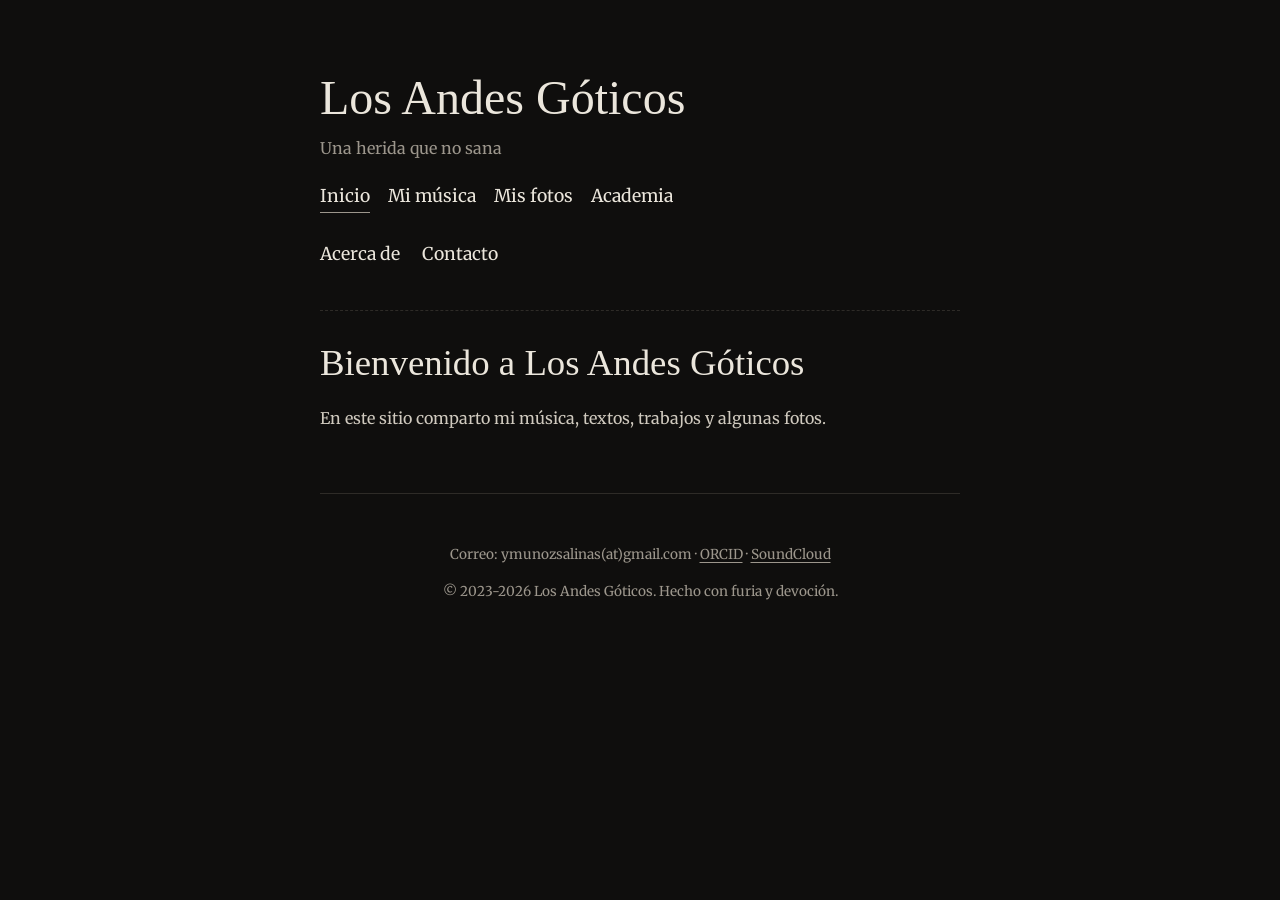
<file: index.html>
<!DOCTYPE html>
<html lang="es">
<head>
    <meta charset="utf-8">
    <meta name="viewport" content="width=device-width, initial-scale=1.0">
    <title>Los Andes Góticos</title>
    <meta name="description" content="Los Andes Góticos: música, fotografía análoga y trabajo académico de Yerko Muñoz-Salinas.">
    <meta property="og:type" content="website">
    <meta property="og:site_name" content="Los Andes Góticos">
    <meta property="og:title" content="Los Andes Góticos">
    <meta property="og:description" content="Los Andes Góticos: música, fotografía análoga y trabajo académico de Yerko Muñoz-Salinas.">
    <meta property="og:url" content="https://losandesgoticos.github.io/">
    <meta property="og:image" content="https://losandesgoticos.github.io/img/og.jpg">
    <meta property="og:locale" content="es_CL">
    <meta name="twitter:card" content="summary_large_image">
    <link rel="icon" href="favicon.svg" type="image/svg+xml">
    <link rel="preconnect" href="https://fonts.googleapis.com">
    <link rel="preconnect" href="https://fonts.gstatic.com" crossorigin>
    <link href="https://fonts.googleapis.com/css2?family=IM+Fell+English:ital@0;1&family=Merriweather:ital,wght@0,300;0,400;0,700;1,400&display=swap" rel="stylesheet">
    <link rel="stylesheet" href="style.css">
</head>
<body>
    <div class="container">
        <header>
            <h1><a href="index.html">Los Andes Góticos</a></h1>
            <p>Una herida que no sana</p>
        </header>

        <nav aria-label="Principal">
            <ul>
                <li><a href="index.html" aria-current="page">Inicio</a></li>
                <li><a href="musica.html">Mi música</a></li>
                <li><a href="fotos.html">Mis fotos</a></li>
                <li><a href="academia.html">Academia</a></li>
            </ul>
        </nav>

        <div class="sidebar">
            <a href="about.html">Acerca de</a>
            <a href="#contacto">Contacto</a>
        </div>

        <main>
            <h2>Bienvenido a Los Andes Góticos</h2>
            <p>En este sitio comparto mi música, textos, trabajos y algunas fotos.</p>
        </main>

        <footer id="contacto">
            <p>Correo: ymunozsalinas(at)gmail.com · <a href="https://orcid.org/0000-0001-5019-1325">ORCID</a> · <a href="https://soundcloud.com/defenestraciones">SoundCloud</a></p>
            <p>&copy; 2023-2026 Los Andes Góticos. Hecho con furia y devoción.</p>
        </footer>
    </div>
</body>
</html>
</file>
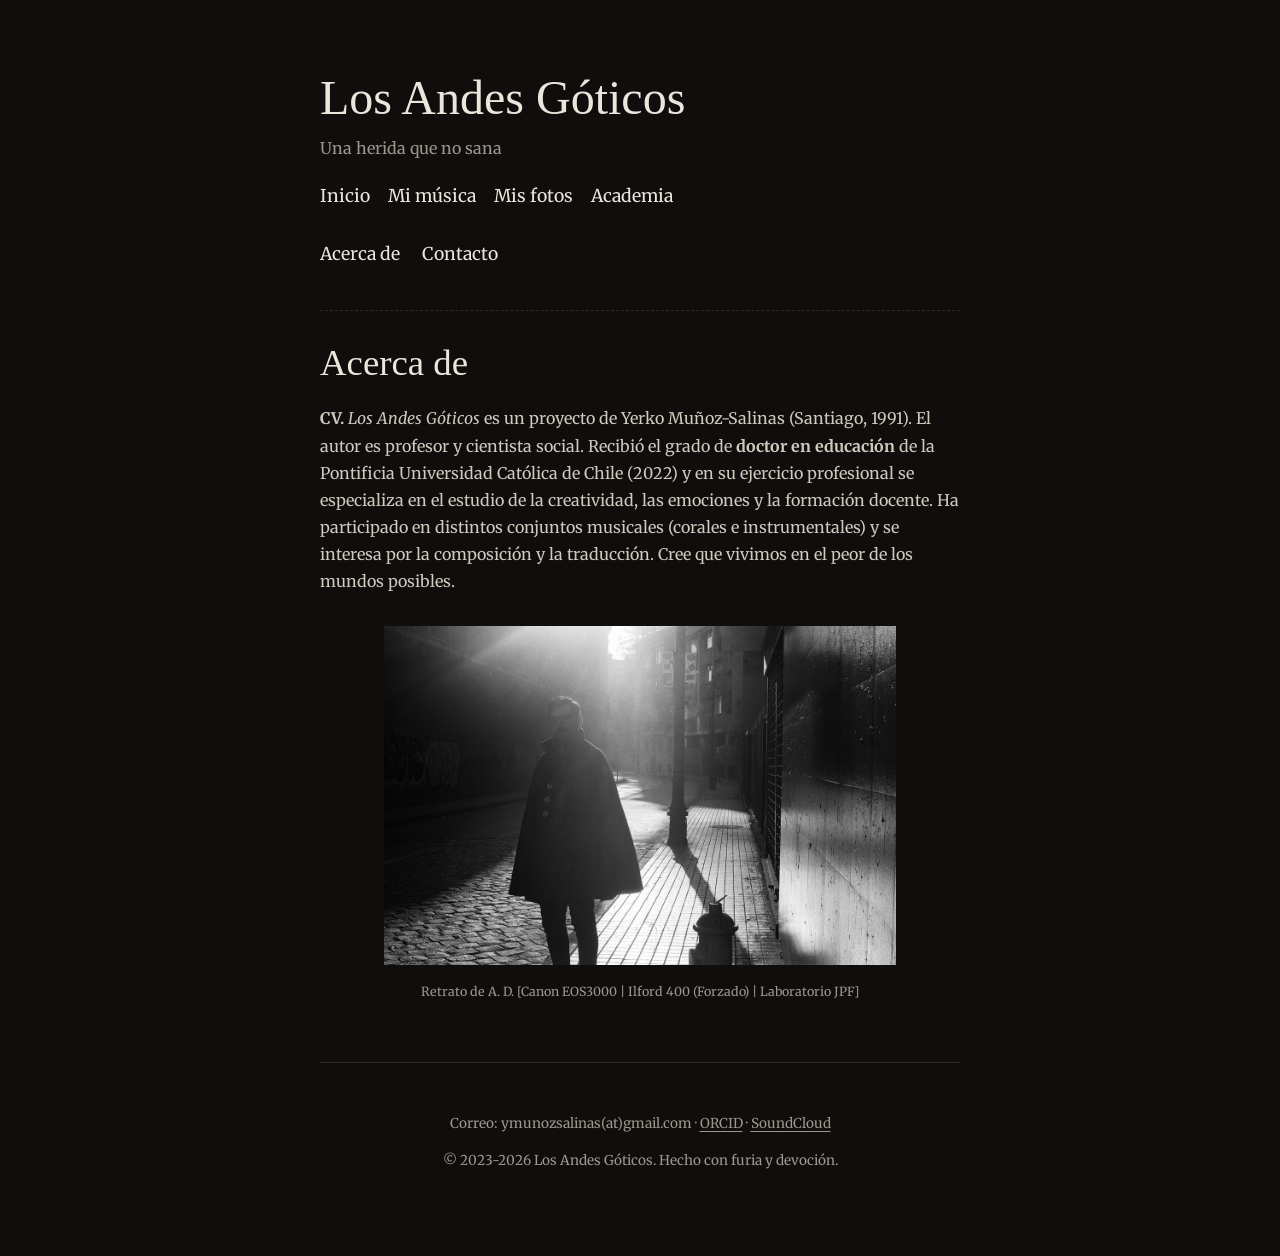
<file: about.html>
<!DOCTYPE html>
<html lang="es">
<head>
    <meta charset="utf-8">
    <meta name="viewport" content="width=device-width, initial-scale=1.0">
    <title>Acerca de - Los Andes Góticos</title>
    <meta name="description" content="Yerko Muñoz-Salinas: profesor, cientista social y doctor en educación.">
    <meta property="og:type" content="website">
    <meta property="og:site_name" content="Los Andes Góticos">
    <meta property="og:title" content="Acerca de - Los Andes Góticos">
    <meta property="og:description" content="Yerko Muñoz-Salinas: profesor, cientista social y doctor en educación.">
    <meta property="og:url" content="https://losandesgoticos.github.io/about.html">
    <meta property="og:image" content="https://losandesgoticos.github.io/img/og.jpg">
    <meta property="og:locale" content="es_CL">
    <meta name="twitter:card" content="summary_large_image">
    <link rel="icon" href="favicon.svg" type="image/svg+xml">
    <link rel="preconnect" href="https://fonts.googleapis.com">
    <link rel="preconnect" href="https://fonts.gstatic.com" crossorigin>
    <link href="https://fonts.googleapis.com/css2?family=IM+Fell+English:ital@0;1&family=Merriweather:ital,wght@0,300;0,400;0,700;1,400&display=swap" rel="stylesheet">
    <link rel="stylesheet" href="style.css">
</head>
<body>
    <div class="container">
        <header>
            <h1><a href="index.html">Los Andes Góticos</a></h1>
            <p>Una herida que no sana</p>
        </header>

        <nav aria-label="Principal">
            <ul>
                <li><a href="index.html">Inicio</a></li>
                <li><a href="musica.html">Mi música</a></li>
                <li><a href="fotos.html">Mis fotos</a></li>
                <li><a href="academia.html">Academia</a></li>
            </ul>
        </nav>

        <div class="sidebar">
            <a href="about.html" aria-current="page">Acerca de</a>
            <a href="#contacto">Contacto</a>
        </div>

        <main>
            <h2>Acerca de</h2>
            <p>
                <b>CV.</b>
                <i>Los Andes Góticos</i> es un proyecto de Yerko Muñoz-Salinas (Santiago, 1991).
                El autor es profesor y cientista social. Recibió el grado de <b>doctor en educación</b> de la Pontificia Universidad Católica de Chile (2022) y en su ejercicio profesional se especializa en el estudio de la creatividad, las emociones y la formación docente. Ha participado en distintos conjuntos musicales (corales e instrumentales) y se interesa por la composición y la traducción.
                Cree que vivimos en el peor de los mundos posibles.
            </p>

            <figure class="retrato">
                <img src="img/retrato.jpg" width="1200" height="795" alt="Retrato del autor de espaldas a la luz, con capa, en una vereda de adoquines">
                <figcaption class="leyenda">Retrato de A. D. [Canon EOS3000 | Ilford 400 (Forzado) | Laboratorio JPF]</figcaption>
            </figure>
        </main>

        <footer id="contacto">
            <p>Correo: ymunozsalinas(at)gmail.com · <a href="https://orcid.org/0000-0001-5019-1325">ORCID</a> · <a href="https://soundcloud.com/defenestraciones">SoundCloud</a></p>
            <p>&copy; 2023-2026 Los Andes Góticos. Hecho con furia y devoción.</p>
        </footer>
    </div>
</body>
</html>
</file>
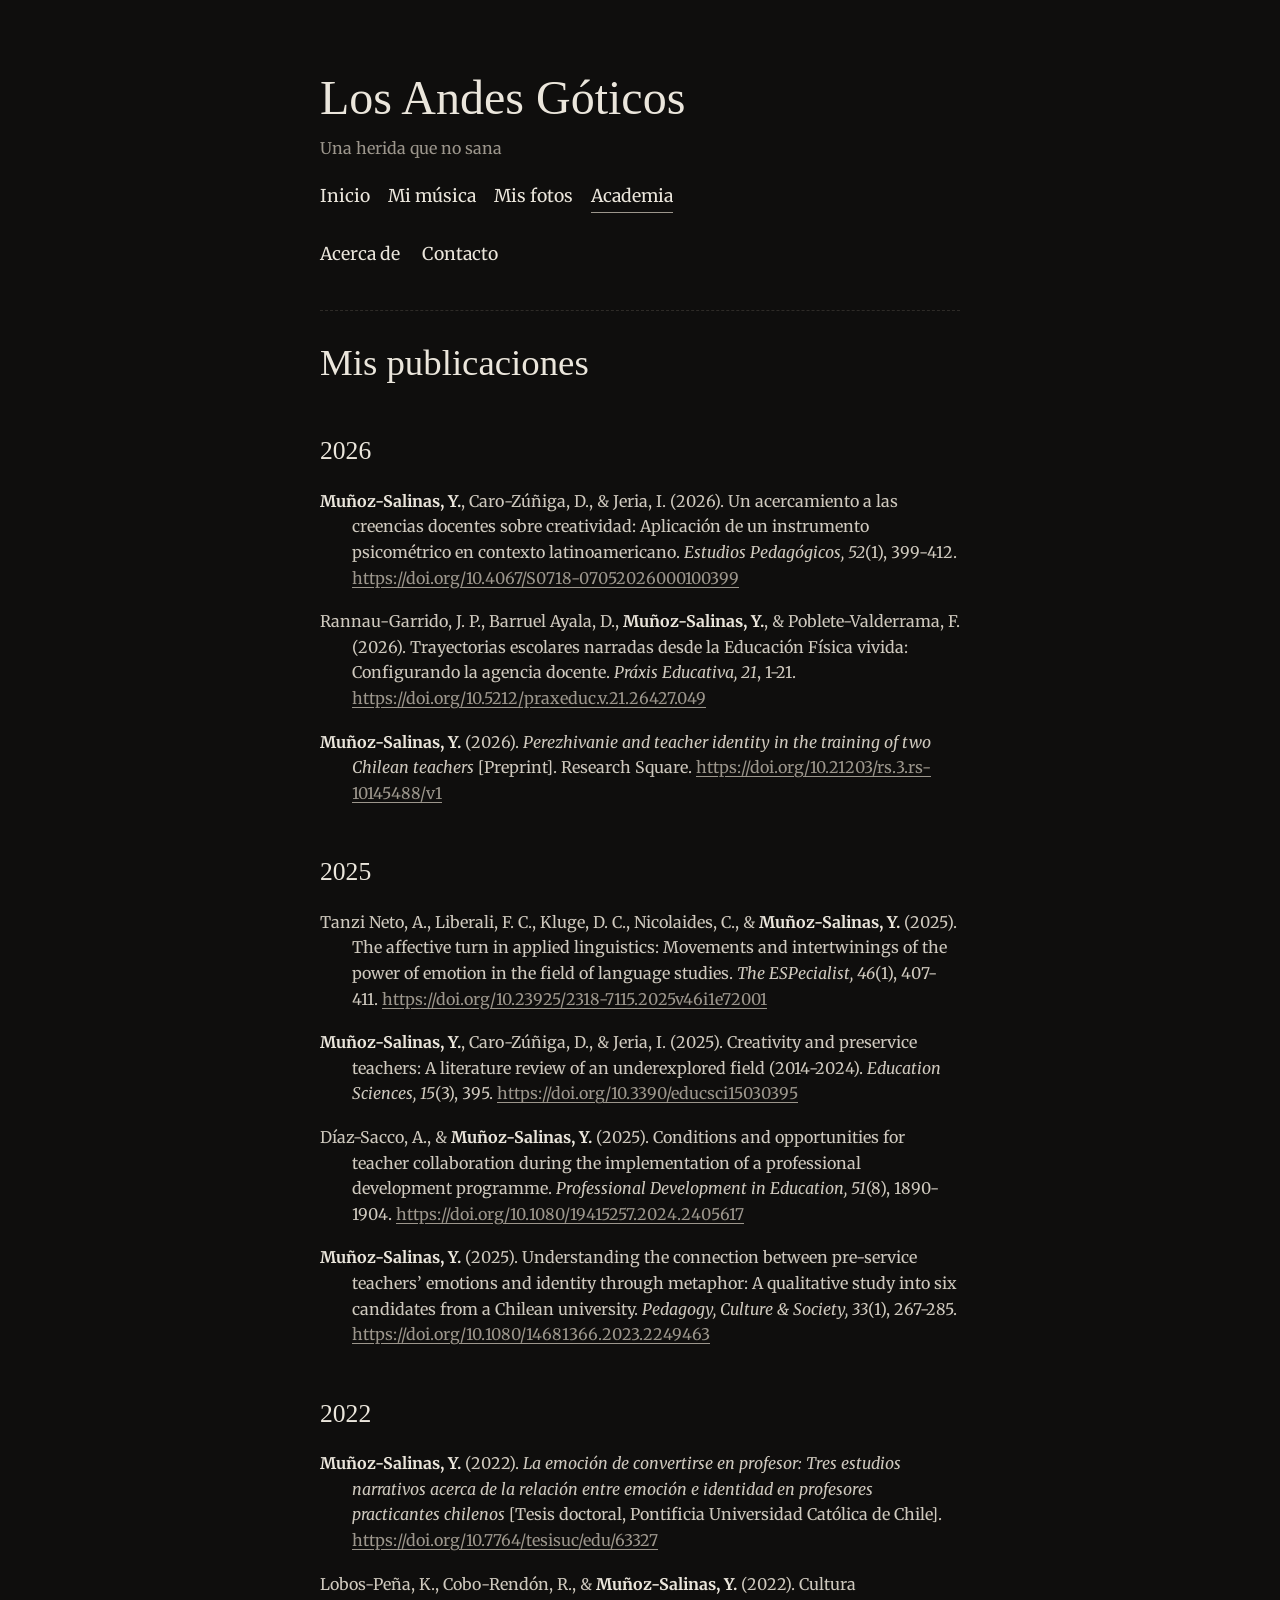
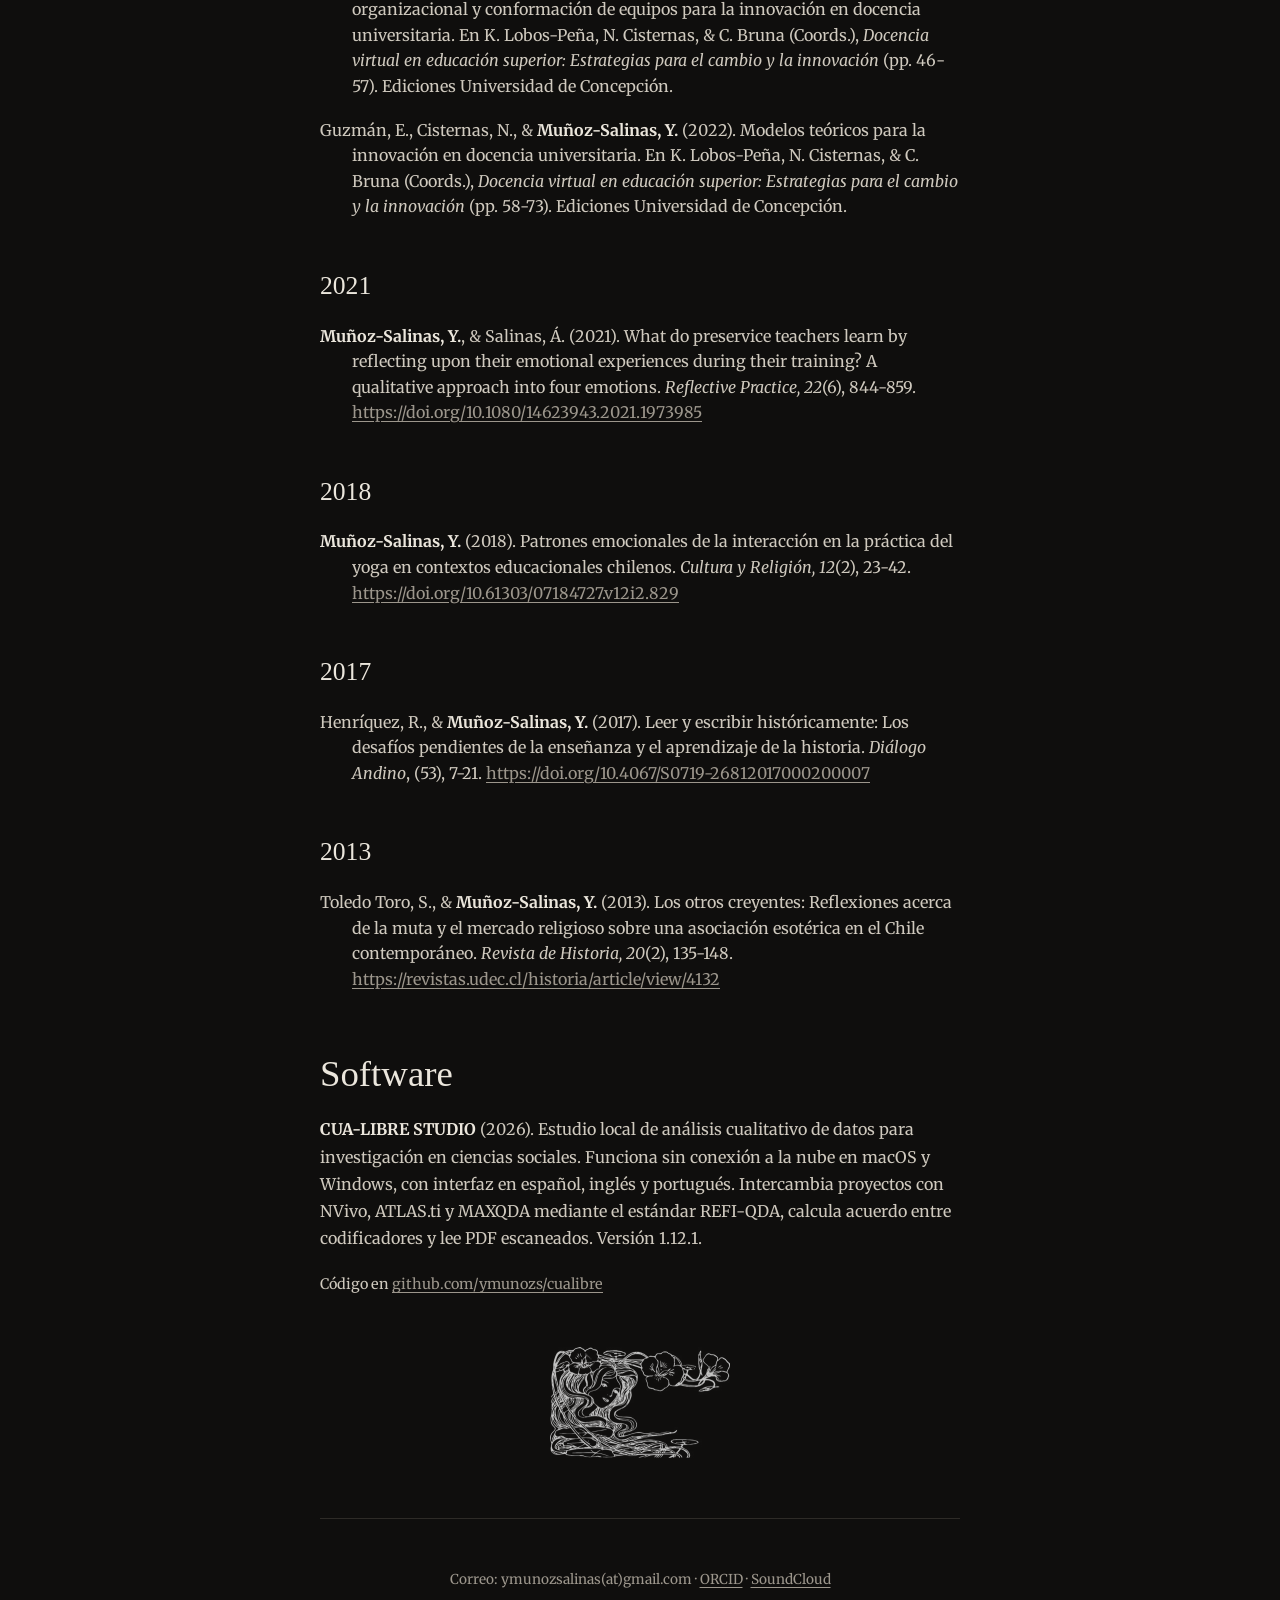
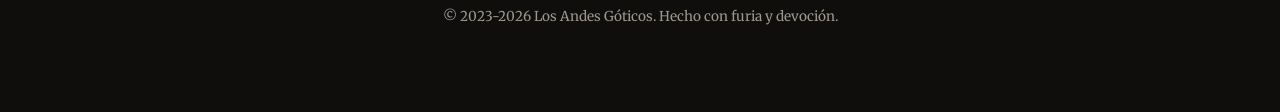
<file: academia.html>
<!DOCTYPE html>
<html lang="es">
<head>
    <meta charset="utf-8">
    <meta name="viewport" content="width=device-width, initial-scale=1.0">
    <title>Academia - Los Andes Góticos</title>
    <meta name="description" content="Publicaciones y software de Yerko Muñoz-Salinas: creatividad, emociones y formación docente.">
    <meta property="og:type" content="website">
    <meta property="og:site_name" content="Los Andes Góticos">
    <meta property="og:title" content="Academia - Los Andes Góticos">
    <meta property="og:description" content="Publicaciones y software de Yerko Muñoz-Salinas: creatividad, emociones y formación docente.">
    <meta property="og:url" content="https://losandesgoticos.github.io/academia.html">
    <meta property="og:image" content="https://losandesgoticos.github.io/img/og.jpg">
    <meta property="og:locale" content="es_CL">
    <meta name="twitter:card" content="summary_large_image">
    <link rel="icon" href="favicon.svg" type="image/svg+xml">
    <link rel="preconnect" href="https://fonts.googleapis.com">
    <link rel="preconnect" href="https://fonts.gstatic.com" crossorigin>
    <link href="https://fonts.googleapis.com/css2?family=IM+Fell+English:ital@0;1&family=Merriweather:ital,wght@0,300;0,400;0,700;1,400&display=swap" rel="stylesheet">
    <link rel="stylesheet" href="style.css">
</head>
<body>
    <div class="container">
        <header>
            <h1><a href="index.html">Los Andes Góticos</a></h1>
            <p>Una herida que no sana</p>
        </header>

        <nav aria-label="Principal">
            <ul>
                <li><a href="index.html">Inicio</a></li>
                <li><a href="musica.html">Mi música</a></li>
                <li><a href="fotos.html">Mis fotos</a></li>
                <li><a href="academia.html" aria-current="page">Academia</a></li>
            </ul>
        </nav>

        <div class="sidebar">
            <a href="about.html">Acerca de</a>
            <a href="#contacto">Contacto</a>
        </div>

        <main>
            <h2>Mis publicaciones</h2>

            <h3>2026</h3>
            <ul class="publicaciones">
                <li><strong>Muñoz-Salinas, Y.</strong>, Caro-Zúñiga, D., &amp; Jeria, I. (2026). Un acercamiento a las creencias docentes sobre creatividad: Aplicación de un instrumento psicométrico en contexto latinoamericano. <em>Estudios Pedagógicos, 52</em>(1), 399-412. <a href="https://doi.org/10.4067/S0718-07052026000100399">https://doi.org/10.4067/S0718-07052026000100399</a></li>
                <li>Rannau-Garrido, J. P., Barruel Ayala, D., <strong>Muñoz-Salinas, Y.</strong>, &amp; Poblete-Valderrama, F. (2026). Trayectorias escolares narradas desde la Educación Física vivida: Configurando la agencia docente. <em>Práxis Educativa, 21</em>, 1-21. <a href="https://doi.org/10.5212/praxeduc.v.21.26427.049">https://doi.org/10.5212/praxeduc.v.21.26427.049</a></li>
                <li><strong>Muñoz-Salinas, Y.</strong> (2026). <em>Perezhivanie and teacher identity in the training of two Chilean teachers</em> [Preprint]. Research Square. <a href="https://doi.org/10.21203/rs.3.rs-10145488/v1">https://doi.org/10.21203/rs.3.rs-10145488/v1</a></li>
            </ul>

            <h3>2025</h3>
            <ul class="publicaciones">
                <li>Tanzi Neto, A., Liberali, F. C., Kluge, D. C., Nicolaides, C., &amp; <strong>Muñoz-Salinas, Y.</strong> (2025). The affective turn in applied linguistics: Movements and intertwinings of the power of emotion in the field of language studies. <em>The ESPecialist, 46</em>(1), 407-411. <a href="https://doi.org/10.23925/2318-7115.2025v46i1e72001">https://doi.org/10.23925/2318-7115.2025v46i1e72001</a></li>
                <li><strong>Muñoz-Salinas, Y.</strong>, Caro-Zúñiga, D., &amp; Jeria, I. (2025). Creativity and preservice teachers: A literature review of an underexplored field (2014-2024). <em>Education Sciences, 15</em>(3), 395. <a href="https://doi.org/10.3390/educsci15030395">https://doi.org/10.3390/educsci15030395</a></li>
                <li>Díaz-Sacco, A., &amp; <strong>Muñoz-Salinas, Y.</strong> (2025). Conditions and opportunities for teacher collaboration during the implementation of a professional development programme. <em>Professional Development in Education, 51</em>(8), 1890-1904. <a href="https://doi.org/10.1080/19415257.2024.2405617">https://doi.org/10.1080/19415257.2024.2405617</a></li>
                <li><strong>Muñoz-Salinas, Y.</strong> (2025). Understanding the connection between pre-service teachers’ emotions and identity through metaphor: A qualitative study into six candidates from a Chilean university. <em>Pedagogy, Culture &amp; Society, 33</em>(1), 267-285. <a href="https://doi.org/10.1080/14681366.2023.2249463">https://doi.org/10.1080/14681366.2023.2249463</a></li>
            </ul>

            <h3>2022</h3>
            <ul class="publicaciones">
                <li><strong>Muñoz-Salinas, Y.</strong> (2022). <em>La emoción de convertirse en profesor: Tres estudios narrativos acerca de la relación entre emoción e identidad en profesores practicantes chilenos</em> [Tesis doctoral, Pontificia Universidad Católica de Chile]. <a href="https://doi.org/10.7764/tesisuc/edu/63327">https://doi.org/10.7764/tesisuc/edu/63327</a></li>
                <li>Lobos-Peña, K., Cobo-Rendón, R., &amp; <strong>Muñoz-Salinas, Y.</strong> (2022). Cultura organizacional y conformación de equipos para la innovación en docencia universitaria. En K. Lobos-Peña, N. Cisternas, &amp; C. Bruna (Coords.), <em>Docencia virtual en educación superior: Estrategias para el cambio y la innovación</em> (pp. 46-57). Ediciones Universidad de Concepción.</li>
                <li>Guzmán, E., Cisternas, N., &amp; <strong>Muñoz-Salinas, Y.</strong> (2022). Modelos teóricos para la innovación en docencia universitaria. En K. Lobos-Peña, N. Cisternas, &amp; C. Bruna (Coords.), <em>Docencia virtual en educación superior: Estrategias para el cambio y la innovación</em> (pp. 58-73). Ediciones Universidad de Concepción.</li>
            </ul>

            <h3>2021</h3>
            <ul class="publicaciones">
                <li><strong>Muñoz-Salinas, Y.</strong>, &amp; Salinas, Á. (2021). What do preservice teachers learn by reflecting upon their emotional experiences during their training? A qualitative approach into four emotions. <em>Reflective Practice, 22</em>(6), 844-859. <a href="https://doi.org/10.1080/14623943.2021.1973985">https://doi.org/10.1080/14623943.2021.1973985</a></li>
            </ul>

            <h3>2018</h3>
            <ul class="publicaciones">
                <li><strong>Muñoz-Salinas, Y.</strong> (2018). Patrones emocionales de la interacción en la práctica del yoga en contextos educacionales chilenos. <em>Cultura y Religión, 12</em>(2), 23-42. <a href="https://doi.org/10.61303/07184727.v12i2.829">https://doi.org/10.61303/07184727.v12i2.829</a></li>
            </ul>

            <h3>2017</h3>
            <ul class="publicaciones">
                <li>Henríquez, R., &amp; <strong>Muñoz-Salinas, Y.</strong> (2017). Leer y escribir históricamente: Los desafíos pendientes de la enseñanza y el aprendizaje de la historia. <em>Diálogo Andino</em>, (53), 7-21. <a href="https://doi.org/10.4067/S0719-26812017000200007">https://doi.org/10.4067/S0719-26812017000200007</a></li>
            </ul>

            <h3>2013</h3>
            <ul class="publicaciones">
                <li>Toledo Toro, S., &amp; <strong>Muñoz-Salinas, Y.</strong> (2013). Los otros creyentes: Reflexiones acerca de la muta y el mercado religioso sobre una asociación esotérica en el Chile contemporáneo. <em>Revista de Historia, 20</em>(2), 135-148. <a href="https://revistas.udec.cl/historia/article/view/4132">https://revistas.udec.cl/historia/article/view/4132</a></li>
            </ul>

            <h2 class="seccion">Software</h2>
            <p><a href="https://github.com/ymunozs/cualibre"><b>CUA-LIBRE STUDIO</b></a> (2026). Estudio local de análisis cualitativo de datos para investigación en ciencias sociales. Funciona sin conexión a la nube en macOS y Windows, con interfaz en español, inglés y portugués. Intercambia proyectos con NVivo, ATLAS.ti y MAXQDA mediante el estándar REFI-QDA, calcula acuerdo entre codificadores y lee PDF escaneados. Versión 1.12.1.</p>
            <p class="enlace-discreto">Código en <a href="https://github.com/ymunozs/cualibre">github.com/ymunozs/cualibre</a></p>

            <img class="ornamento" src="img/art-nouveau.jpg" width="360" height="222" alt="">
        </main>

        <footer id="contacto">
            <p>Correo: ymunozsalinas(at)gmail.com · <a href="https://orcid.org/0000-0001-5019-1325">ORCID</a> · <a href="https://soundcloud.com/defenestraciones">SoundCloud</a></p>
            <p>&copy; 2023-2026 Los Andes Góticos. Hecho con furia y devoción.</p>
        </footer>
    </div>
</body>
</html>
</file>
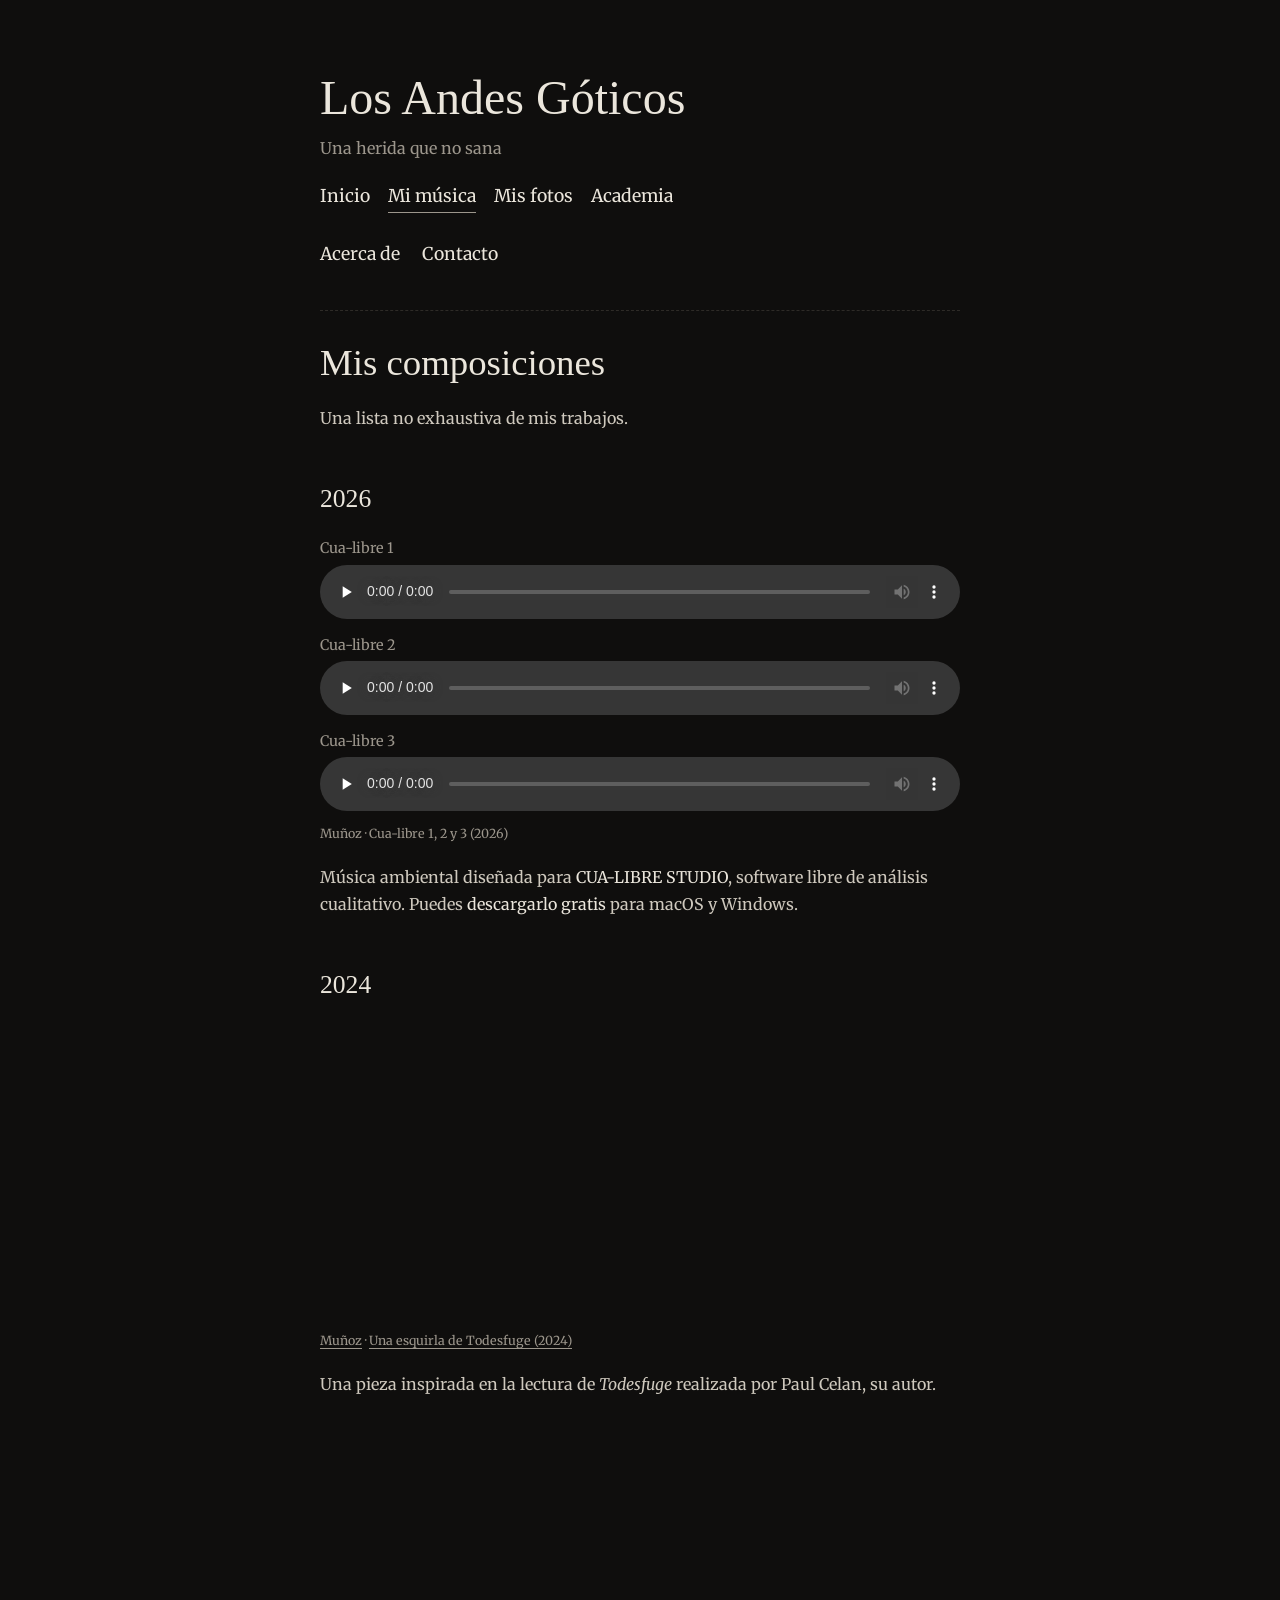
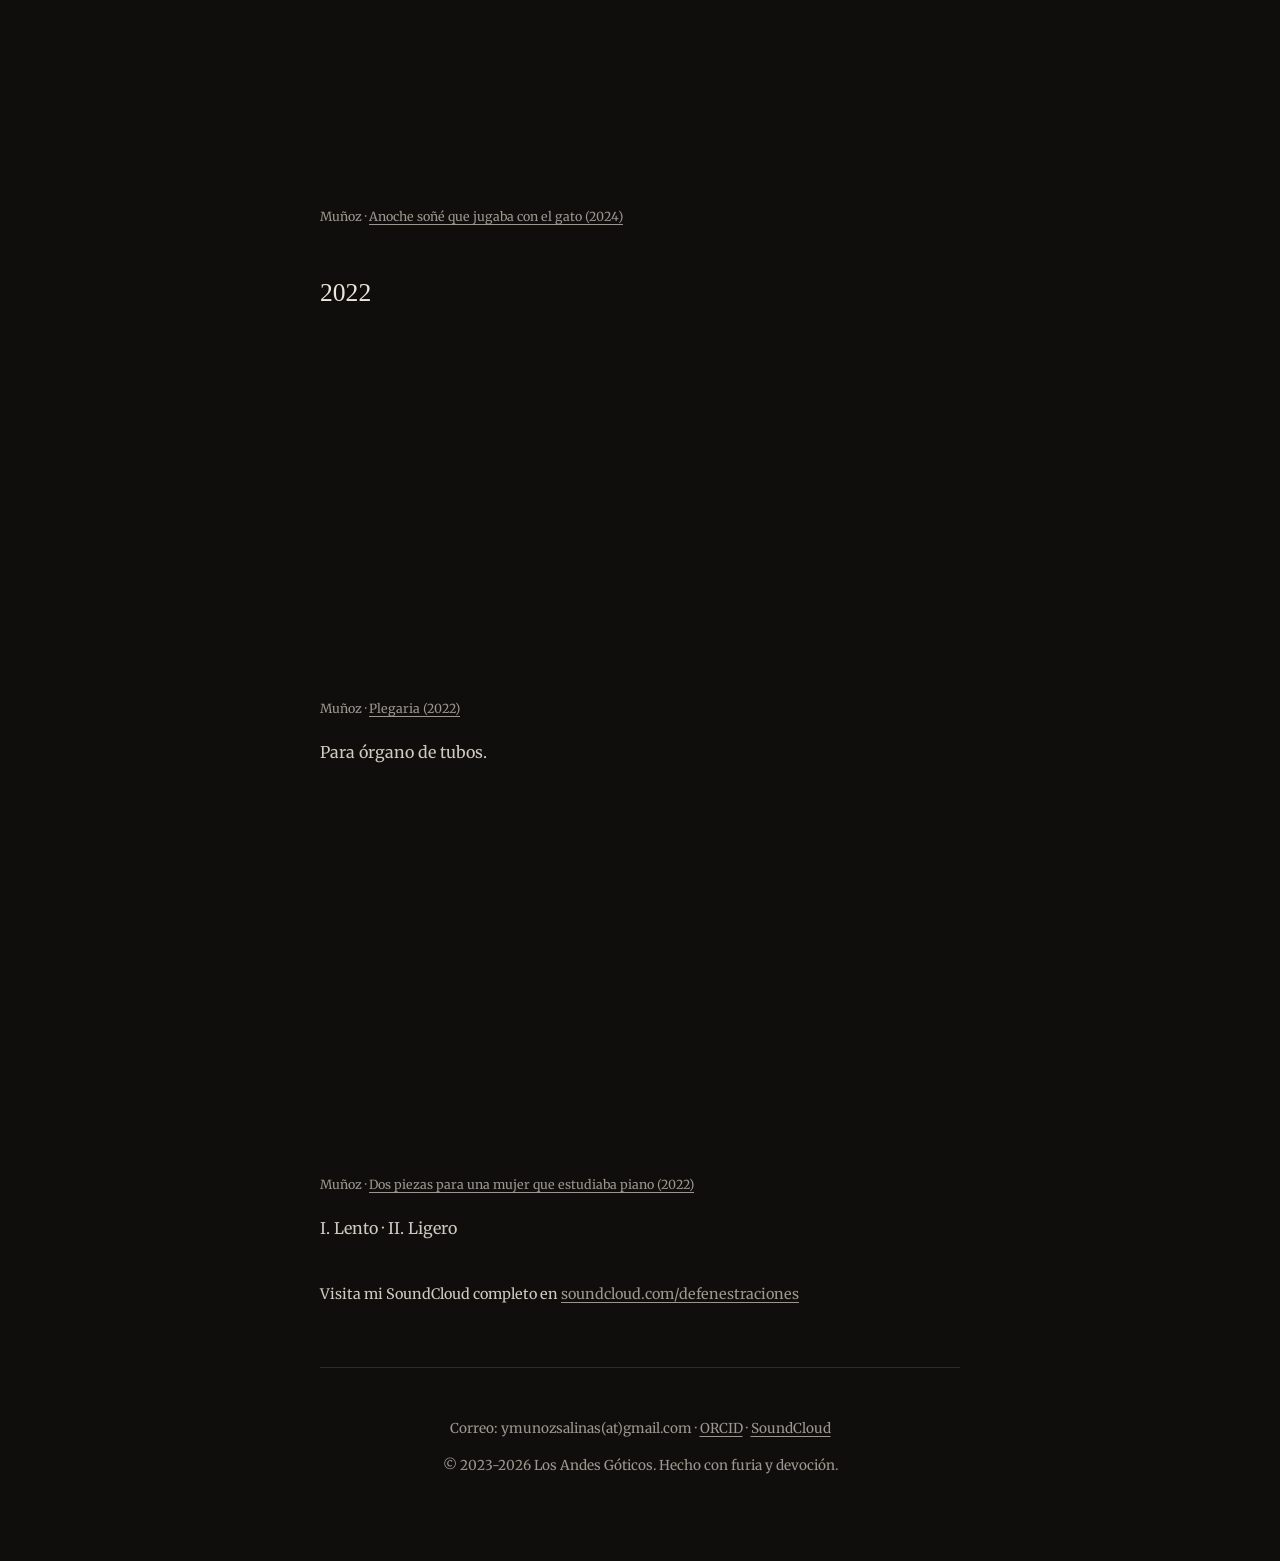
<file: musica.html>
<!DOCTYPE html>
<html lang="es">
<head>
    <meta charset="utf-8">
    <meta name="viewport" content="width=device-width, initial-scale=1.0">
    <title>Mis composiciones - Los Andes Góticos</title>
    <meta name="description" content="Composiciones de Yerko Muñoz-Salinas.">
    <meta property="og:type" content="website">
    <meta property="og:site_name" content="Los Andes Góticos">
    <meta property="og:title" content="Mis composiciones - Los Andes Góticos">
    <meta property="og:description" content="Composiciones de Yerko Muñoz-Salinas.">
    <meta property="og:url" content="https://losandesgoticos.github.io/musica.html">
    <meta property="og:image" content="https://losandesgoticos.github.io/img/og.jpg">
    <meta property="og:locale" content="es_CL">
    <meta name="twitter:card" content="summary_large_image">
    <link rel="icon" href="favicon.svg" type="image/svg+xml">
    <link rel="preconnect" href="https://fonts.googleapis.com">
    <link rel="preconnect" href="https://fonts.gstatic.com" crossorigin>
    <link href="https://fonts.googleapis.com/css2?family=IM+Fell+English:ital@0;1&family=Merriweather:ital,wght@0,300;0,400;0,700;1,400&display=swap" rel="stylesheet">
    <link rel="stylesheet" href="style.css">
</head>
<body>
    <div class="container">
        <header>
            <h1><a href="index.html">Los Andes Góticos</a></h1>
            <p>Una herida que no sana</p>
        </header>

        <nav aria-label="Principal">
            <ul>
                <li><a href="index.html">Inicio</a></li>
                <li><a href="musica.html" aria-current="page">Mi música</a></li>
                <li><a href="fotos.html">Mis fotos</a></li>
                <li><a href="academia.html">Academia</a></li>
            </ul>
        </nav>

        <div class="sidebar">
            <a href="about.html">Acerca de</a>
            <a href="#contacto">Contacto</a>
        </div>

        <main>
            <h2>Mis composiciones</h2>
            <p>Una lista no exhaustiva de mis trabajos.</p>

            <h3>2026</h3>
            <div class="pieza">
                <figure class="pista">
                    <figcaption>Cua-libre 1</figcaption>
                    <audio controls preload="none" src="audio/cua-libre-1.mp3"></audio>
                </figure>
                <figure class="pista">
                    <figcaption>Cua-libre 2</figcaption>
                    <audio controls preload="none" src="audio/cua-libre-2.mp3"></audio>
                </figure>
                <figure class="pista">
                    <figcaption>Cua-libre 3</figcaption>
                    <audio controls preload="none" src="audio/cua-libre-3.mp3"></audio>
                </figure>
                <p class="leyenda">Muñoz · Cua-libre 1, 2 y 3 (2026)</p>
                <p>Música ambiental diseñada para <a href="https://github.com/ymunozs/cualibre">CUA-LIBRE STUDIO</a>, software libre de análisis cualitativo. Puedes <a href="https://github.com/ymunozs/cualibre/releases/latest">descargarlo gratis</a> para macOS y Windows.</p>
            </div>

            <h3>2024</h3>
            <div class="pieza">
                <iframe height="300" scrolling="no" allow="autoplay" loading="lazy" title="Una esquirla de Todesfuge (2024), en SoundCloud" src="https://w.soundcloud.com/player/?url=https%3A//api.soundcloud.com/tracks/1971397691&color=%23b8b2a7&auto_play=false&hide_related=false&show_comments=true&show_user=true&show_reposts=false&show_teaser=true&visual=true"></iframe>
                <p class="leyenda">
                    <a href="https://soundcloud.com/defenestraciones">Muñoz</a> · <a href="https://soundcloud.com/defenestraciones/una-esquirla-de-todesfuge-2024">Una esquirla de Todesfuge (2024)</a>
                </p>
                <p>Una pieza inspirada en la lectura de <i>Todesfuge</i> realizada por Paul Celan, su autor.</p>
            </div>

            <div class="pieza">
                <iframe class="video" loading="lazy" title="Anoche soñé que jugaba con el gato (2024), en YouTube" src="https://www.youtube-nocookie.com/embed/QEWC6xO8zl0" allow="encrypted-media; picture-in-picture; fullscreen" referrerpolicy="strict-origin-when-cross-origin"></iframe>
                <p class="leyenda">
                    Muñoz · <a href="https://www.youtube.com/watch?v=QEWC6xO8zl0">Anoche soñé que jugaba con el gato (2024)</a>
                </p>
            </div>

            <h3>2022</h3>
            <div class="pieza">
                <iframe class="video" loading="lazy" title="Plegaria (2022), en YouTube" src="https://www.youtube-nocookie.com/embed/e9X-2ZLjB5k" allow="encrypted-media; picture-in-picture; fullscreen" referrerpolicy="strict-origin-when-cross-origin"></iframe>
                <p class="leyenda">
                    Muñoz · <a href="https://www.youtube.com/watch?v=e9X-2ZLjB5k">Plegaria (2022)</a>
                </p>
                <p>Para órgano de tubos.</p>
            </div>

            <div class="pieza">
                <iframe class="video" loading="lazy" title="Dos piezas para una mujer que estudiaba piano (2022), en YouTube" src="https://www.youtube-nocookie.com/embed/iGb9UUTQhdA" allow="encrypted-media; picture-in-picture; fullscreen" referrerpolicy="strict-origin-when-cross-origin"></iframe>
                <p class="leyenda">
                    Muñoz · <a href="https://www.youtube.com/watch?v=iGb9UUTQhdA">Dos piezas para una mujer que estudiaba piano (2022)</a>
                </p>
                <p>I. Lento · II. Ligero</p>
            </div>

            <p class="enlace-discreto">Visita mi SoundCloud completo en <a href="https://soundcloud.com/defenestraciones">soundcloud.com/defenestraciones</a></p>
        </main>

        <footer id="contacto">
            <p>Correo: ymunozsalinas(at)gmail.com · <a href="https://orcid.org/0000-0001-5019-1325">ORCID</a> · <a href="https://soundcloud.com/defenestraciones">SoundCloud</a></p>
            <p>&copy; 2023-2026 Los Andes Góticos. Hecho con furia y devoción.</p>
        </footer>
    </div>
</body>
</html>
</file>
<file: style.css>
/* Los Andes Góticos: estilos comunes a todas las páginas */

:root {
    --fondo: #0f0e0d;        /* negro cálido, como papel fotográfico */
    --texto: #ebe6dc;        /* blanco hueso */
    --texto-suave: #cfc9be;  /* párrafos */
    --apagado: #9c968c;      /* leyendas y pie (contraste 6,5:1) */
    --linea: #2e2b27;
    --titulos: 'IM Fell English', Georgia, serif;
    --cuerpo: 'Merriweather', Georgia, serif;
}

* { box-sizing: border-box; }

body {
    font-family: var(--cuerpo);
    line-height: 1.7;
    margin: 0;
    background-color: var(--fondo);
    color: var(--texto);
}

.container {
    max-width: 700px;
    margin: 40px auto;
    padding: 30px;
}

a {
    color: var(--texto);
    text-decoration: none;
    transition: color 0.3s ease;
}

a:hover { color: var(--apagado); }

a:focus-visible {
    outline: 1px solid var(--texto);
    outline-offset: 3px;
}

img { max-width: 100%; height: auto; }

/* Encabezado */
header { margin-bottom: 20px; }

header h1 {
    font-family: var(--titulos);
    margin: 0;
    font-size: 3em;
    font-weight: 400;
    line-height: 1.15;
}

header p {
    color: var(--apagado);
    margin-top: 10px;
}

/* Navegación principal */
nav ul {
    list-style: none;
    padding: 0;
    margin: 0;
    display: flex;
    flex-wrap: wrap;
    gap: 6px 18px;
}

nav a {
    font-size: 1.1em;
    padding: 5px 0;
}

nav a[aria-current="page"] {
    border-bottom: 1px solid var(--apagado);
}

/* Segunda fila: Acerca de y Contacto */
.sidebar {
    margin-top: 28px;
    display: flex;
    flex-wrap: wrap;
    gap: 6px 22px;
}

.sidebar a { font-size: 1.1em; }

/* Contenido principal */
main {
    padding-top: 30px;
    border-top: 1px dashed var(--linea);
    margin-top: 40px;
}

main h2 {
    font-family: var(--titulos);
    font-size: 2.3em;
    font-weight: 400;
    margin: 0 0 20px;
    line-height: 1.2;
}

main h3 {
    font-family: var(--titulos);
    font-size: 1.6em;
    font-weight: 400;
    margin: 44px 0 16px;
}

main p {
    color: var(--texto-suave);
    margin-bottom: 20px;
}

.leyenda {
    font-size: 0.78em;
    color: var(--apagado);
    line-height: 1.5;
}

/* Acerca de */
.retrato {
    margin: 30px 0 20px;
    text-align: center;
}

.retrato img { width: 80%; }

.retrato figcaption { margin-top: 10px; }

/* Música */
.pieza { margin-bottom: 40px; }

.pieza iframe {
    display: block;
    width: 100%;
    border: 0;
}

.pieza iframe.video {
    aspect-ratio: 16 / 9;
    height: auto;
}

.pista { margin: 0 0 14px; }

.pista figcaption {
    font-size: 0.9em;
    color: var(--apagado);
    margin-bottom: 4px;
}

.pista audio {
    display: block;
    width: 100%;
    color-scheme: dark;
}

.pieza .leyenda { margin-top: 10px; }

.pieza .leyenda a,
.enlace-discreto a {
    color: var(--apagado);
    text-decoration: underline;
    text-underline-offset: 3px;
}

.pieza .leyenda a:hover,
.enlace-discreto a:hover { color: var(--texto); }

.enlace-discreto { font-size: 0.9em; }

/* Fotos */
.serie { margin-bottom: 44px; }

.galeria {
    display: grid;
    grid-template-columns: repeat(3, 1fr);
    gap: 14px;
    margin-top: 12px;
}

.galeria.dos { grid-template-columns: repeat(2, 1fr); }

.galeria figure { margin: 0; }

.galeria figcaption {
    margin-top: 6px;
    font-size: 0.75em;
    line-height: 1.4;
    color: var(--apagado);
}

.galeria a { display: block; }

.galeria img {
    display: block;
    width: 100%;
    aspect-ratio: 3 / 2;
    object-fit: cover;
    transition: opacity 0.3s ease;
}

.galeria a:hover img { opacity: 0.8; }

.visor {
    border: 0;
    padding: 0;
    background: transparent;
    max-width: 95vw;
    max-height: 95vh;
    cursor: zoom-out;
}

.visor::backdrop { background: rgba(8, 7, 6, 0.94); }

.visor img {
    display: block;
    max-width: 95vw;
    max-height: 86vh;
    width: auto;
}

.visor-pie {
    margin: 10px 0 0;
    font-size: 0.85em;
    color: var(--apagado);
    text-align: center;
}

/* Academia */
.publicaciones {
    list-style: none;
    padding: 0;
    margin: 0;
}

.publicaciones li {
    color: var(--texto-suave);
    line-height: 1.6;
    margin-bottom: 18px;
    padding-left: 2em;
    text-indent: -2em;   /* sangría francesa, como en APA */
    overflow-wrap: anywhere;
}

.publicaciones strong { color: var(--texto); font-weight: 700; }

.publicaciones a {
    color: var(--apagado);
    text-decoration: underline;
    text-underline-offset: 3px;
}

.publicaciones a:hover { color: var(--texto); }

.ornamento {
    display: block;
    width: 180px;
    margin: 50px auto 10px;
    filter: invert(1);
    mix-blend-mode: screen;   /* el fondo blanco del dibujo desaparece */
    opacity: 0.75;
}

/* Pie de página */
footer {
    text-align: center;
    padding-top: 36px;
    border-top: 1px solid var(--linea);
    font-size: 0.85em;
    color: var(--apagado);
    margin-top: 60px;
}

footer a {
    color: var(--apagado);
    text-decoration: underline;
    text-underline-offset: 3px;
}

footer a:hover { color: var(--texto); }

@media (max-width: 480px) {
    .container { margin: 20px auto; padding: 20px 16px; }
    header h1 { font-size: 2.4em; }
    main h2 { font-size: 2em; }
    .retrato img { width: 100%; }
    .galeria, .galeria.dos { grid-template-columns: 1fr; }
}

main h2.seccion { margin-top: 60px; }
</file>
